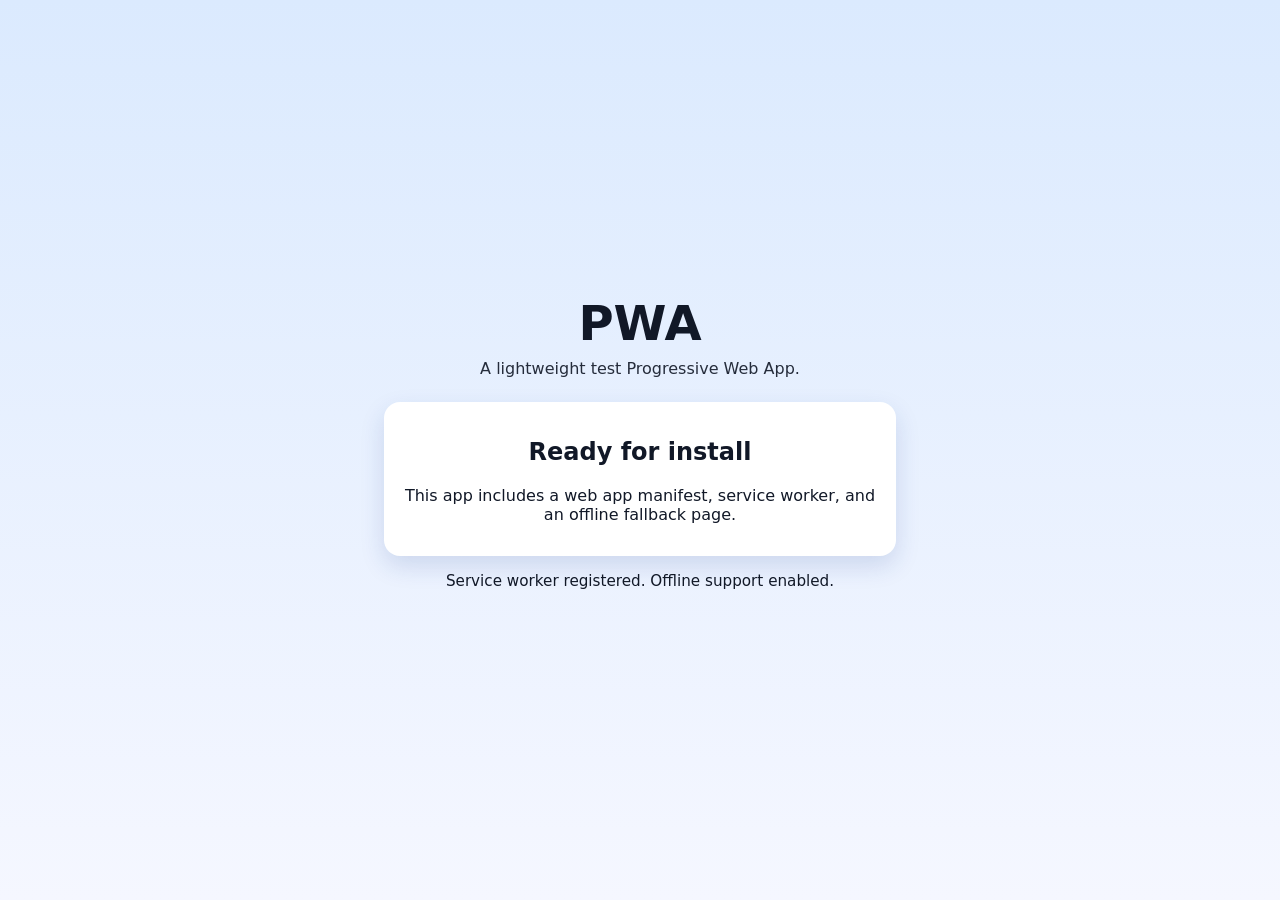
<file: index.html>
<!doctype html>
<html lang="en">
  <head>
    <meta charset="UTF-8" />
    <meta name="viewport" content="width=device-width, initial-scale=1" />
    <meta name="theme-color" content="#1e3a8a" />
    <meta name="description" content="A basic installable Progressive Web App test." />
    <link rel="manifest" href="manifest.webmanifest" />
    <link rel="apple-touch-icon" href="icons/icon-192.png" />
    <link rel="stylesheet" href="styles.css" />
    <title>PWA</title>
  </head>
  <body>
    <main class="container" aria-live="polite">
      <h1>PWA</h1>
      <p class="tagline">A lightweight test Progressive Web App.</p>

      <section class="card">
        <h2>Ready for install</h2>
        <p>
          This app includes a web app manifest, service worker, and an offline fallback page.
        </p>
        <button id="installBtn" class="hidden" type="button">Install App</button>
      </section>

      <p id="status" class="status">Checking app status…</p>
    </main>

    <script src="app.js" defer></script>
  </body>
</html>
</file>
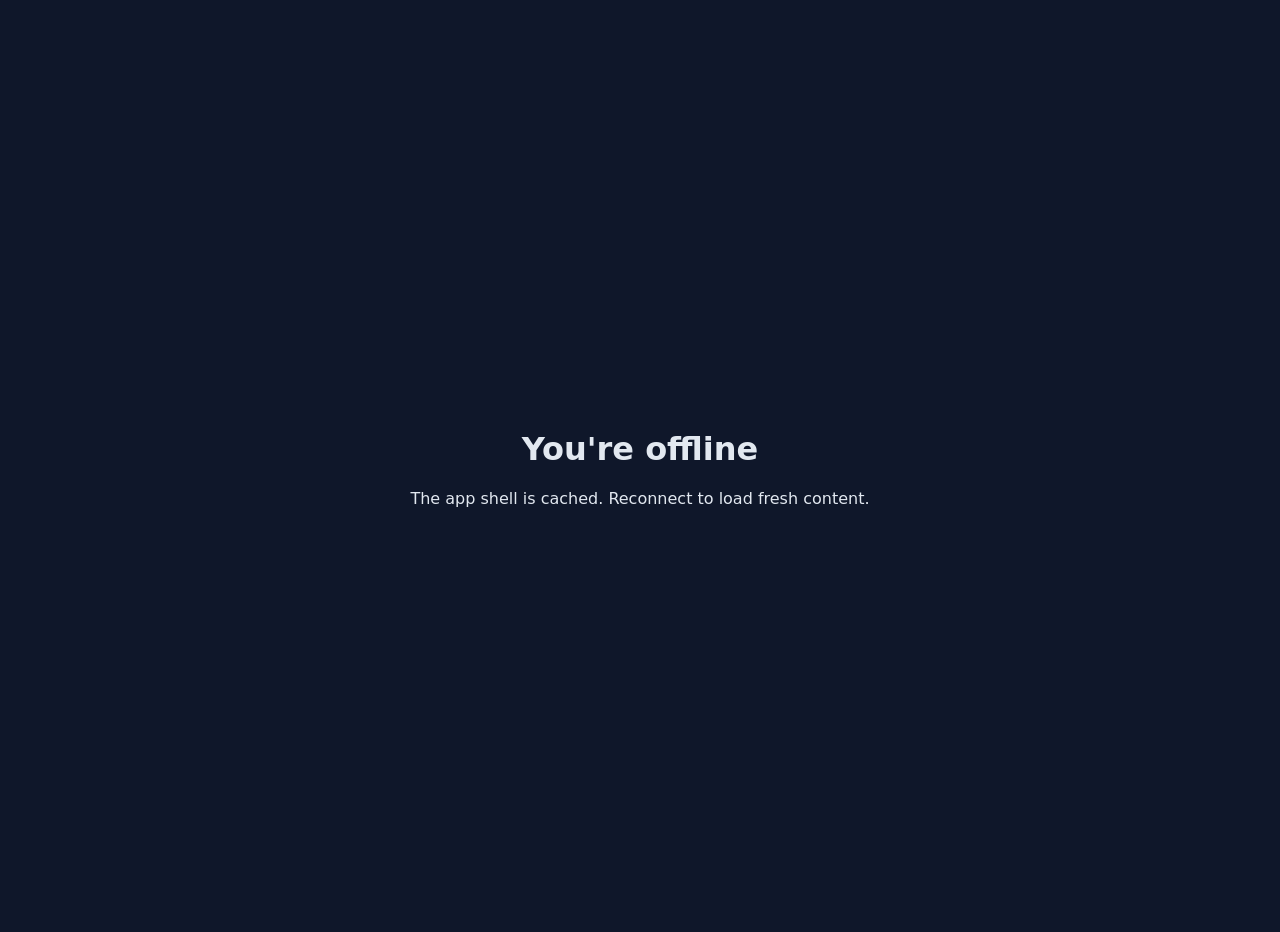
<file: offline.html>
<!doctype html>
<html lang="en">
  <head>
    <meta charset="UTF-8" />
    <meta name="viewport" content="width=device-width, initial-scale=1" />
    <title>Offline | PWA</title>
    <style>
      body {
        font-family: system-ui, sans-serif;
        margin: 0;
        min-height: 100svh;
        display: grid;
        place-items: center;
        background: #0f172a;
        color: #e2e8f0;
        text-align: center;
        padding: 1rem;
      }
    </style>
  </head>
  <body>
    <main>
      <h1>You're offline</h1>
      <p>The app shell is cached. Reconnect to load fresh content.</p>
    </main>
  </body>
</html>
</file>
<file: styles.css>
:root {
  color-scheme: light dark;
  --bg: #f5f7ff;
  --text: #111827;
  --accent: #1e3a8a;
  --card: #ffffff;
}

* {
  box-sizing: border-box;
}

body {
  margin: 0;
  min-height: 100svh;
  font-family: system-ui, -apple-system, BlinkMacSystemFont, "Segoe UI", sans-serif;
  background: linear-gradient(180deg, #dbeafe, var(--bg));
  color: var(--text);
  display: grid;
  place-items: center;
  padding: 1rem;
}

.container {
  width: min(100%, 32rem);
  text-align: center;
}

h1 {
  font-size: clamp(2rem, 6vw, 3rem);
  margin: 0 0 0.5rem;
}

.tagline {
  margin: 0 0 1.5rem;
  opacity: 0.9;
}

.card {
  background: var(--card);
  border-radius: 1rem;
  padding: 1rem;
  box-shadow: 0 10px 25px rgb(30 58 138 / 15%);
}

button {
  margin-top: 0.75rem;
  border: 0;
  border-radius: 999px;
  padding: 0.65rem 1rem;
  font: inherit;
  font-weight: 600;
  background: var(--accent);
  color: #fff;
}

.status {
  margin-top: 1rem;
  font-size: 0.95rem;
}

.hidden {
  display: none;
}

@media (prefers-color-scheme: dark) {
  :root {
    --bg: #0f172a;
    --text: #e5e7eb;
    --card: #1f2937;
  }

  body {
    background: linear-gradient(180deg, #1e293b, var(--bg));
  }
}
</file>
